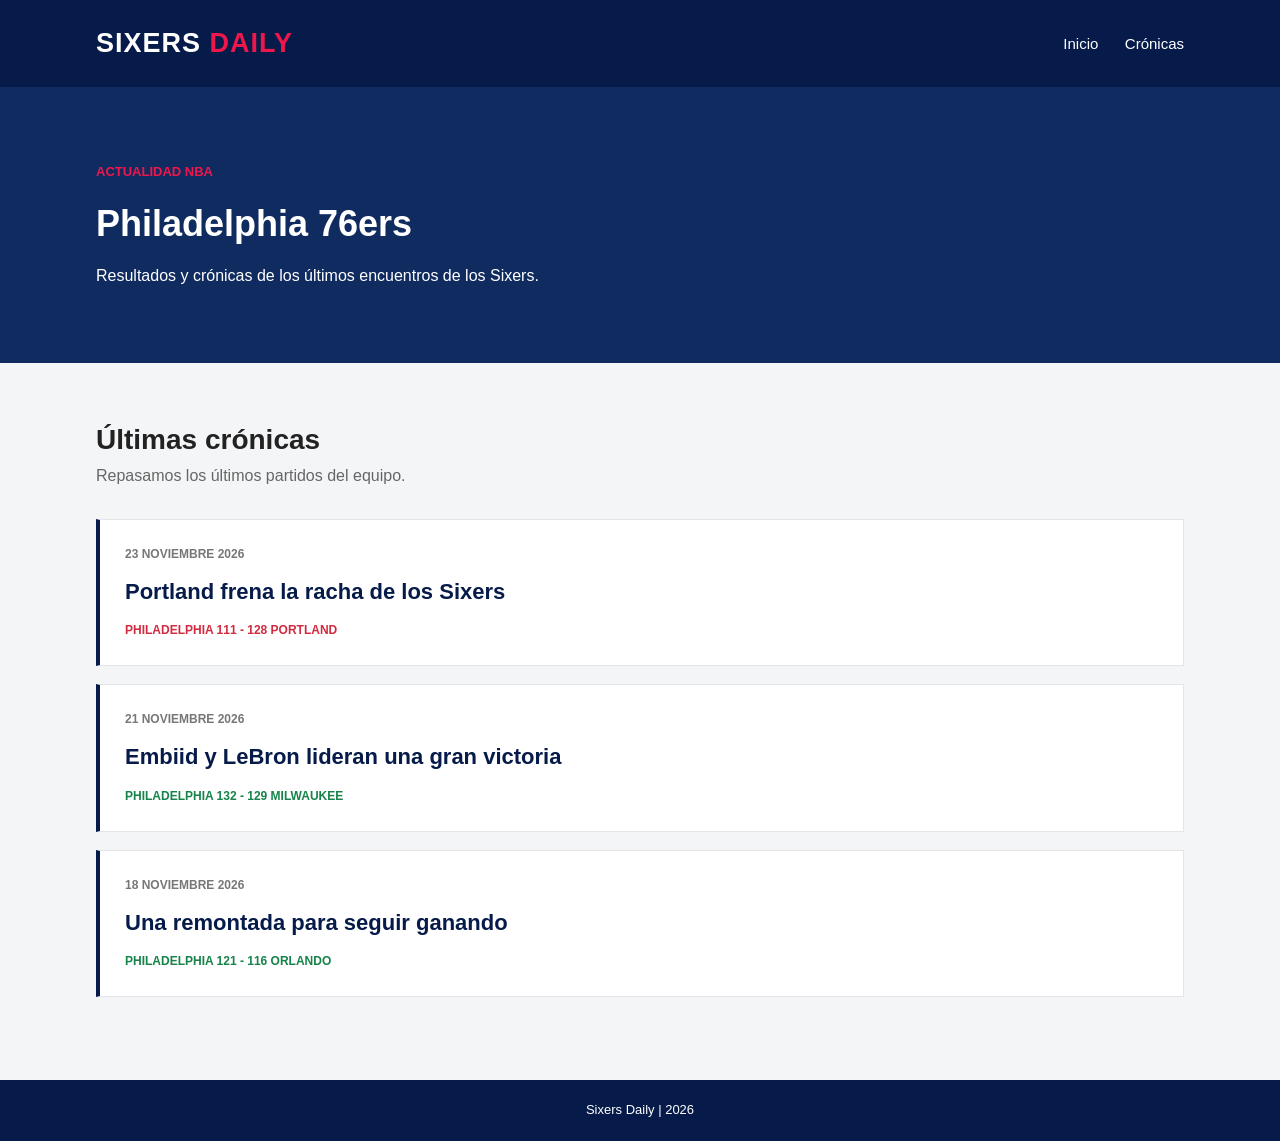
<file: index.html>
<!DOCTYPE html>
<html lang="es">

<head>
    <meta charset="UTF-8">
    <title>Sixers Daily | Philadelphia 76ers</title>
    <link rel="stylesheet" href="style.css">
</head>

<body>

    <header>
        <div class="contenedor cabecera">
            <h1>SIXERS <span>DAILY</span></h1>

            <nav>
                <a href="index.html">Inicio</a>
                <a href="#cronicas">Crónicas</a>
            </nav>
        </div>
    </header>

    <main>

        <section class="principal">
            <div class="contenedor">
                <p class="etiqueta">ACTUALIDAD NBA</p>

                <h2>Philadelphia 76ers</h2>

                <p>
                    Resultados y crónicas de los últimos
                    encuentros de los Sixers.
                </p>
            </div>
        </section>

        <section class="contenedor cronicas" id="cronicas">

            <h2>Últimas crónicas</h2>

            <p class="descripcion">
                Repasamos los últimos partidos del equipo.
            </p>

            <div class="lista-cronicas">

                <article class="entrada">
                    <p class="fecha">23 NOVIEMBRE 2026</p>

                    <a href="cronica-portland.html">
                        Portland frena la racha de los Sixers
                    </a>

                    <p class="resultado derrota">
                        PHILADELPHIA 111 - 128 PORTLAND
                    </p>
                </article>

                <article class="entrada">
                    <p class="fecha">21 NOVIEMBRE 2026</p>

                    <a href="cronica-milwaukee.html">
                        Embiid y LeBron lideran una gran victoria
                    </a>

                    <p class="resultado victoria">
                        PHILADELPHIA 132 - 129 MILWAUKEE
                    </p>
                </article>

                <article class="entrada">
                    <p class="fecha">18 NOVIEMBRE 2026</p>

                    <a href="cronica-orlando.html">
                        Una remontada para seguir ganando
                    </a>

                    <p class="resultado victoria">
                        PHILADELPHIA 121 - 116 ORLANDO
                    </p>
                </article>

            </div>

        </section>

    </main>

    <footer>
        <p>
            Sixers Daily | 2026
        </p>
    </footer>

</body>
</html>
</file>
<file: style.css>
/* ESTILOS GENERALES */

* {
    margin: 0;
    padding: 0;
    box-sizing: border-box;
}

body {
    font-family: Arial, sans-serif;
    color: #222;
    background-color: #f4f5f7;
    line-height: 1.6;
}

.contenedor {
    width: 85%;
    max-width: 1100px;
    margin: auto;
}


/* CABECERA */

header {
    background-color: #061b49;
    color: white;
    padding: 22px 0;
}

.cabecera {
    display: flex;
    justify-content: space-between;
    align-items: center;
}

header h1 {
    font-size: 27px;
    letter-spacing: 1px;
}

header h1 span {
    color: #ed174c;
}

nav a {
    color: white;
    text-decoration: none;
    margin-left: 22px;
    font-size: 15px;
}

nav a:hover {
    color: #ed174c;
}


/* SECCIÓN PRINCIPAL */

.principal {
    background-color: #102b60;
    color: white;
    padding: 75px 0;
}

.etiqueta {
    color: #ed174c;
    font-weight: bold;
    font-size: 13px;
    margin-bottom: 12px;
}

.principal h2 {
    font-size: 36px;
    margin-bottom: 10px;
}


/* LISTA DE CRÓNICAS */

.cronicas {
    padding-top: 55px;
    padding-bottom: 65px;
}

.cronicas > h2 {
    font-size: 28px;
}

.descripcion {
    color: #666;
    margin-bottom: 30px;
}

.lista-cronicas {
    margin-top: 30px;
}

.entrada {
    background-color: white;
    padding: 25px;
    margin-bottom: 18px;
    border: 1px solid #e3e5e9;
    border-left: 4px solid #061b49;
}

.entrada a {
    display: block;
    color: #061b49;
    font-size: 22px;
    font-weight: bold;
    text-decoration: none;
    margin-bottom: 12px;
}

.entrada a:hover {
    color: #ed174c;
}

.entrada .resultado {
    margin-bottom: 0;
}


/* FECHAS Y RESULTADOS */

.fecha {
    color: #777;
    font-size: 12px;
    font-weight: bold;
    margin-bottom: 10px;
}

.resultado {
    font-size: 12px;
    font-weight: bold;
    margin-bottom: 12px;
}

.victoria {
    color: #16834a;
}

.derrota {
    color: #d12b3f;
}


/* PÁGINA DE LA CRÓNICA */

.cronica-completa {
    padding-top: 55px;
    padding-bottom: 65px;
    max-width: 850px;
}

.cronica-completa h2 {
    font-size: 34px;
    line-height: 1.3;
    margin-bottom: 20px;
}

.cronica-completa .resultado {
    margin-bottom: 25px;
}

.cronica-completa img {
    width: 100%;
    height: 350px;
    object-fit: cover;
    margin-bottom: 30px;
}

.cronica-completa > p:not(.fecha):not(.resultado) {
    font-size: 17px;
    color: #444;
    margin-bottom: 20px;
}


/* SOBRE EL BLOG */

.nosotros {
    background-color: #e8ebf1;
    padding: 45px 0;
}

.nosotros h2 {
    margin-bottom: 12px;
}


/* PIE DE PÁGINA */

footer {
    background-color: #061b49;
    color: white;
    text-align: center;
    padding: 20px;
    font-size: 13px;
}
</file>
